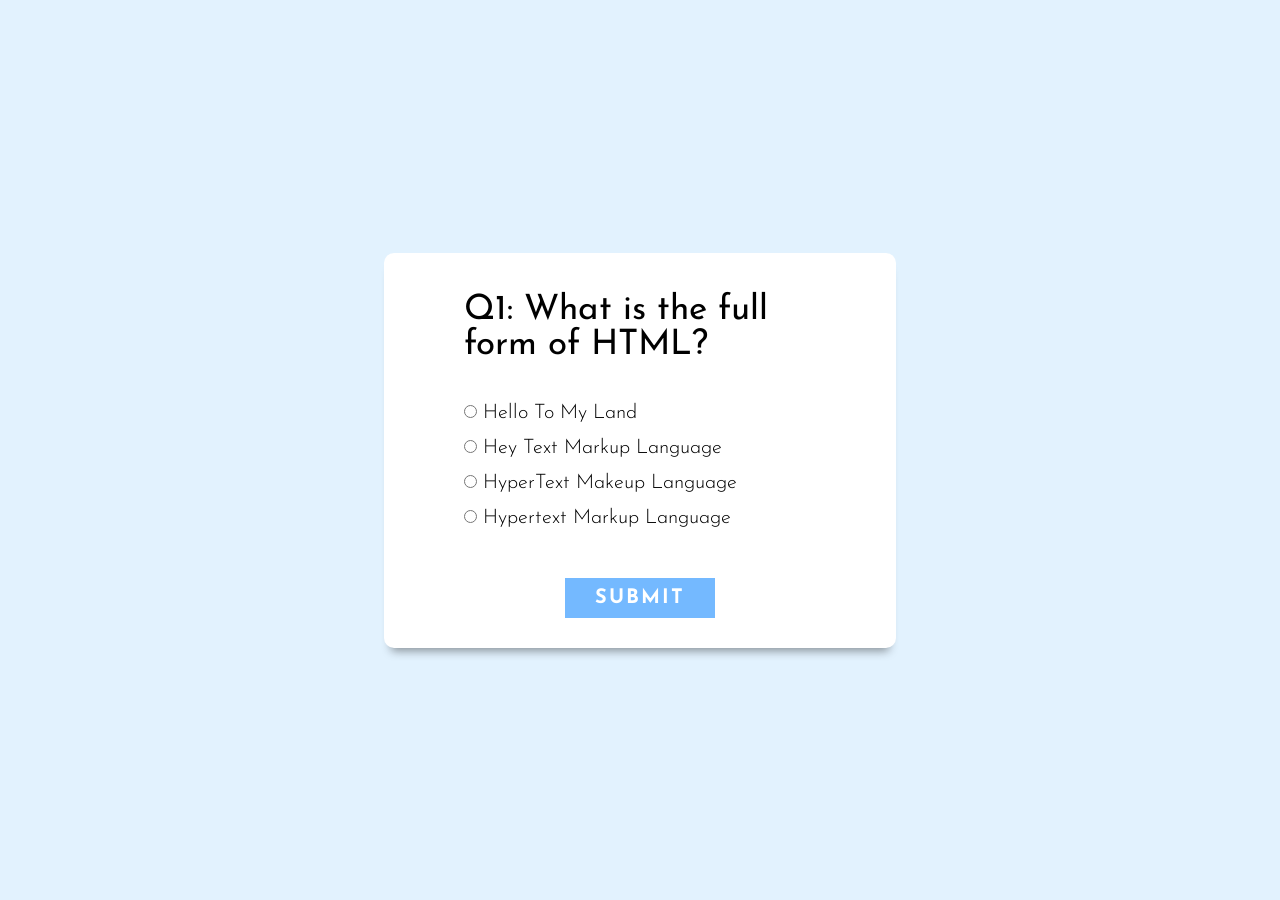
<file: final project 2/index.html>
<!DOCTYPE html>
<html lang="en">
<head>
    <meta charset="UTF-8">
    <meta name="viewport" content="width=device-width, initial-scale=1.0">
    <title>SPHATIC</title>
    <link rel="stylesheet" href="style.css">
</head>
<body>

   <div class="main-div">
       <div class="inner-div">
           <h2 class="question">Question comes here</h2>
           <ul>
               <li>
                   <input type="radio" name="answer" id="ans1" class="answer">
                   <label for="ans1" id="option1">Answer Options</label>
               </li>
               <li>
                <input type="radio" name="answer" id="ans2" class="answer">
                <label for="ans2" id="option2">Answer Options</label>
            </li>
            <li>
                <input type="radio" name="answer" id="ans3" class="answer">
                <label for="ans3" id="option3">Answer Options</label>
            </li>
            <li>
                <input type="radio" name="answer" id="ans4" class="answer">
                <label for="ans4" id="option4">Answer Options</label>
            </li>
           </ul>
           <button id="submit">submit</button>
           <div id="showScore" class="scoreArea"></div>
       </div>
      
   </div>
    
    <script src="scipt.js"></script>
</body>
</html>
</file>
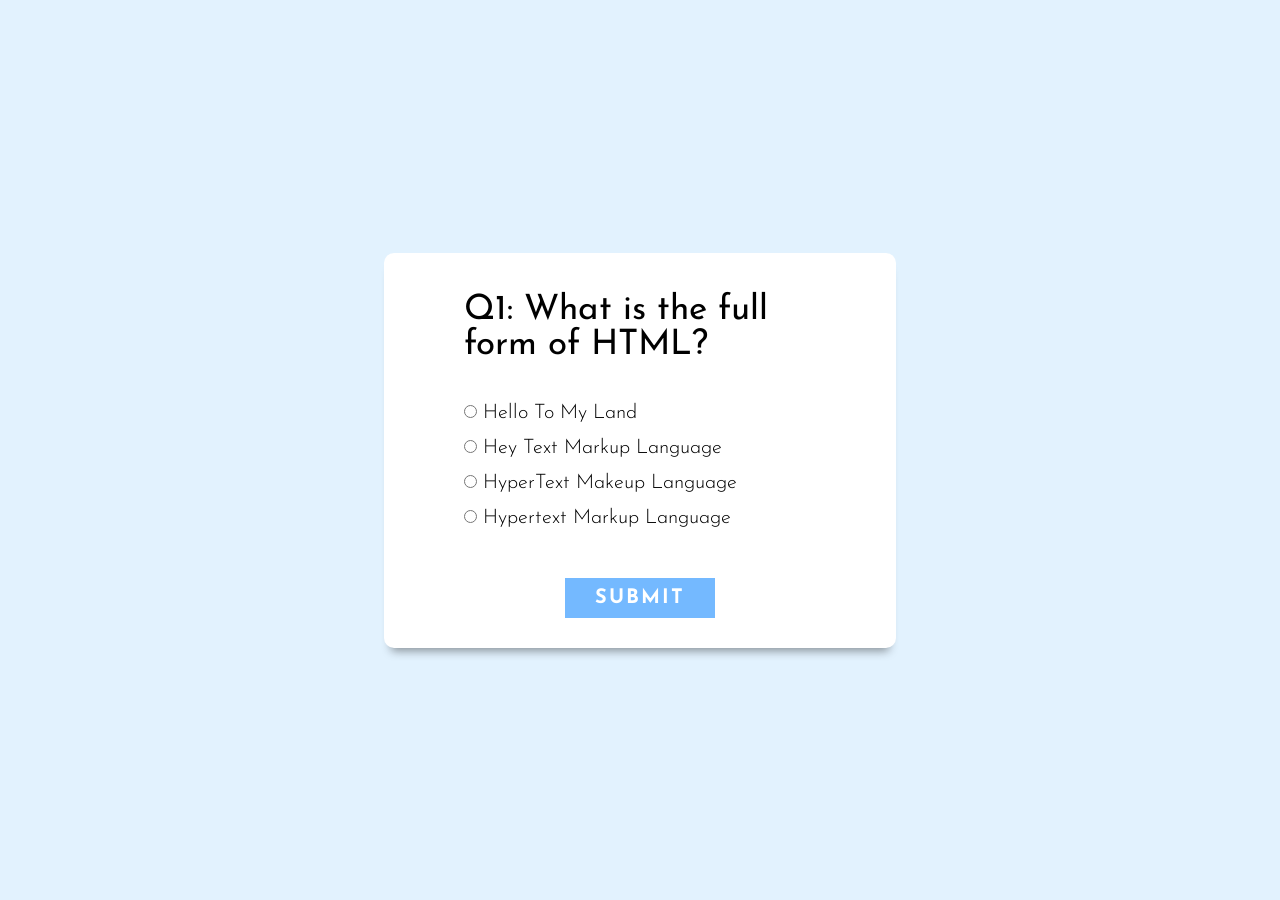
<file: final project 2/chemistry.html>
<!DOCTYPE html>
<html lang="en">
<head>
    <meta charset="UTF-8">
    <meta name="viewport" content="width=device-width, initial-scale=1.0">
    <title>SPHATIC</title>
    <link rel="stylesheet" href="style.css">
</head>
<body>

   <div class="main-div">
       <div class="inner-div">
           <h2 class="question">Question comes here</h2>
           <ul>
               <li>
                   <input type="radio" name="answer" id="ans1" class="answer">
                   <label for="ans1" id="option1">Answer Options</label>
               </li>
               <li>
                <input type="radio" name="answer" id="ans2" class="answer">
                <label for="ans2" id="option2">Answer Options</label>
            </li>
            <li>
                <input type="radio" name="answer" id="ans3" class="answer">
                <label for="ans3" id="option3">Answer Options</label>
            </li>
            <li>
                <input type="radio" name="answer" id="ans4" class="answer">
                <label for="ans4" id="option4">Answer Options</label>
            </li>
            </ul>
           <button id="submit">submit</button>
           <div id="showScore" class="scoreArea"></div>
       </div>
      
   </div>
    
    <script src="chemistry.js"></script>
</body>
</html>
</file>
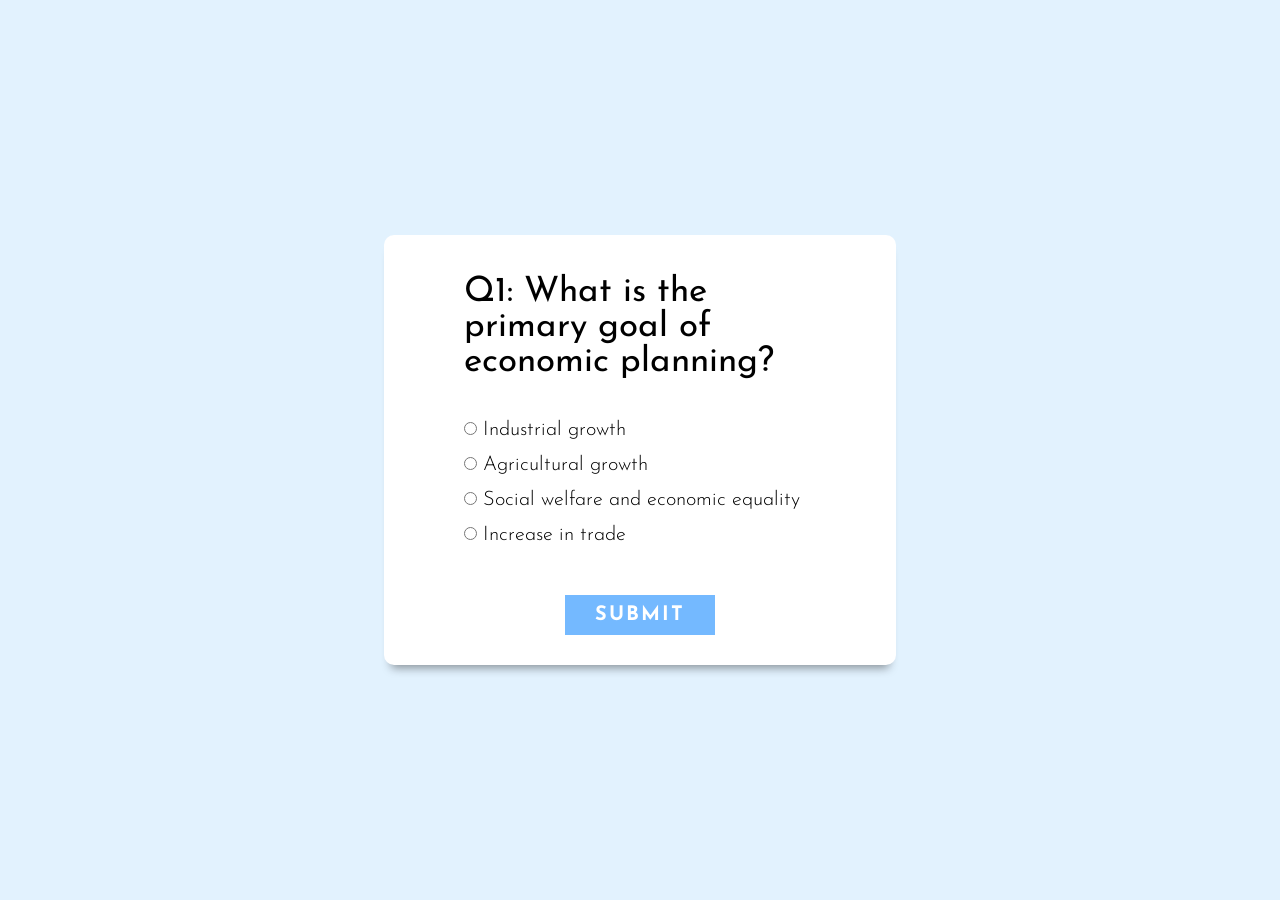
<file: final project 2/economics.html>
<!DOCTYPE html>
<html lang="en">
<head>
    <meta charset="UTF-8">
    <meta name="viewport" content="width=device-width, initial-scale=1.0">
    <title>SPHATIC</title>
    <link rel="stylesheet" href="style.css">
</head>
<body>

   <div class="main-div">
       <div class="inner-div">
           <h2 class="question">Question comes here</h2>
           <ul>
               <li>
                   <input type="radio" name="answer" id="ans1" class="answer">
                   <label for="ans1" id="option1">Answer Options</label>
               </li>
               <li>
                <input type="radio" name="answer" id="ans2" class="answer">
                <label for="ans2" id="option2">Answer Options</label>
            </li>
            <li>
                <input type="radio" name="answer" id="ans3" class="answer">
                <label for="ans3" id="option3">Answer Options</label>
            </li>
            <li>
                <input type="radio" name="answer" id="ans4" class="answer">
                <label for="ans4" id="option4">Answer Options</label>
            </li>
            </ul>
           <button id="submit">submit</button>
           <div id="showScore" class="scoreArea"></div>
       </div>
      
   </div>
    
    <script src="economics.js"></script>
</body>
</html>
</file>
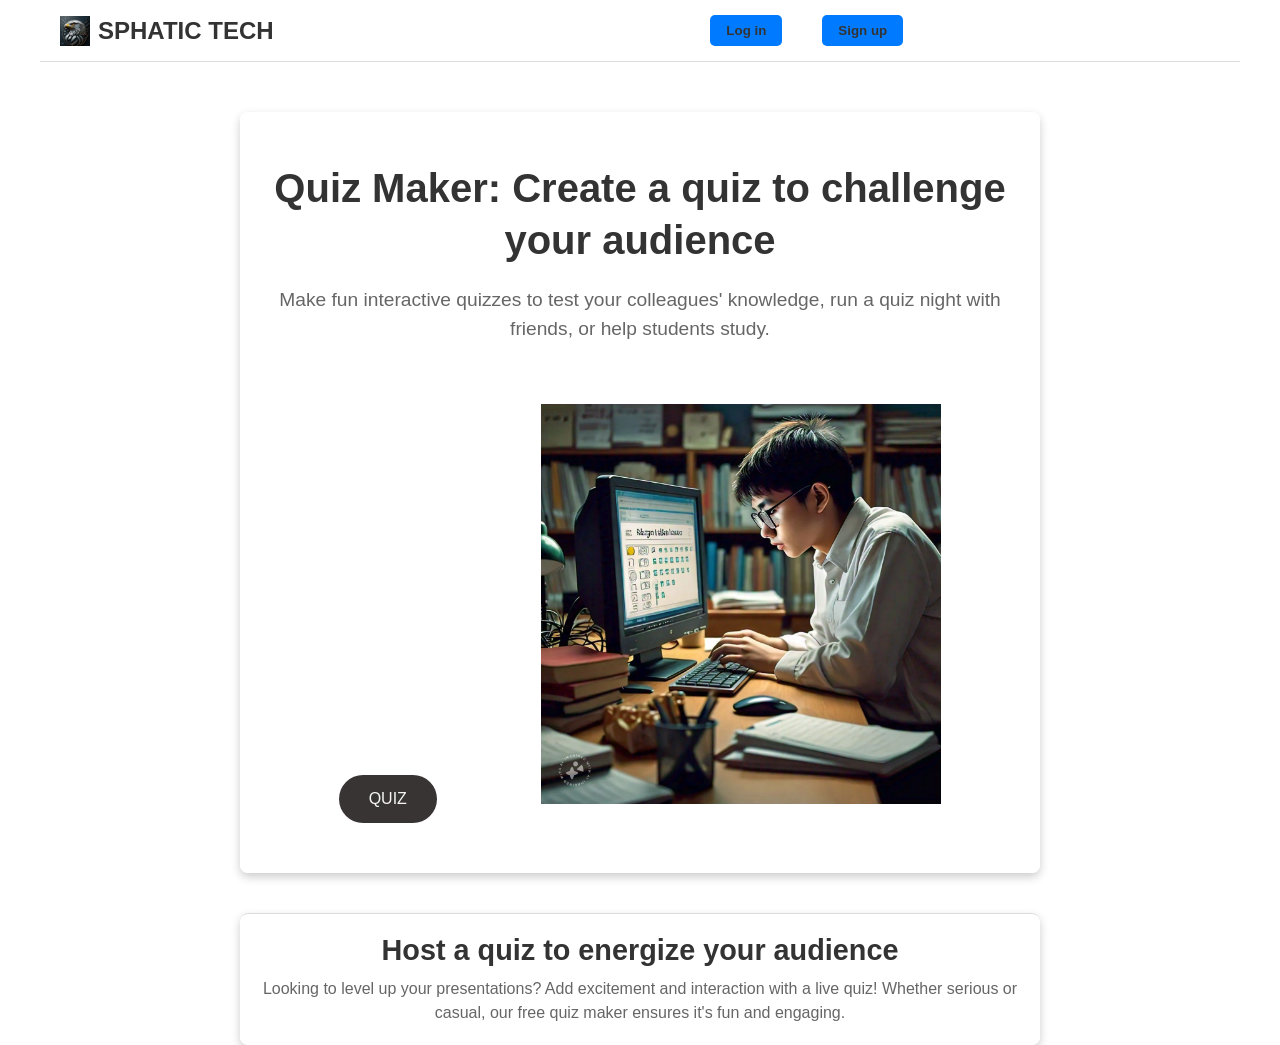
<file: final project 2/first.html>
<!DOCTYPE html>
<html lang="en">
<head>
    <meta charset="UTF-8">
    <meta name="viewport" content="width=device-width, initial-scale=1.0">
    <title>SPHATIC TECH</title>
    <style>
        /* General Reset */
        * {
            margin: 0;
            padding: 0;
            box-sizing: border-box;
            font-family: Arial, sans-serif;
        }

        /* Body Styling */
        body {
            display: flex;
            flex-direction: column;
            align-items: center;
            background-image: url("https://images.pexels.com/photos/26954236/pexels-photo-26954236/free-photo-of-honeycomb-texture.jpeg?auto=compress&cs=tinysrgb&w=1260&h=750&dpr=1https://images.pexels.com/photos/26954236/pexels-photo-26954236/free-photo-of-honeycomb-texture.jpeg?auto=compress&cs=tinysrgb&w=1260&h=750&dpr=1https://images.pexels.com/photos/26954236/pexels-photo-26954236/free-photo-of-honeycomb-texture.jpeg?auto=compress&cs=tinysrgb&w=1260&h=750&dpr=1");
            background-size: cover;
            background-position: center;
            color: #333;
        }

        /* Header Styling */
        .header {
            width: 100%;
            max-width: 1200px;
            display: flex;
            justify-content: space-between;
            align-items: center;
            padding: 15px 20px;
            background-color: rgba(255, 255, 255, 0.9);
            border-bottom: 1px solid #ddd;
        }

        .header .logo {
            font-size: 24px;
            font-weight: bold;
            color: #333;
            display: flex;
            align-items: center;
        }

        .header .logo img {
            height: 30px;
            margin-right: 8px;
        }

        .nav-links {
            display: flex;
            align-items: center;
            gap: 20px;
        }

        .nav-links a {
            text-decoration: none;
            color: #333;
            font-weight: 600;
        }

        .header button {
            /* margin-left: 100PX; */
            padding: 8px 16px;
            background-color: #007bff;
            color: #fff;
            border: none;
            border-radius: 5px;
            font-weight: bold;
            cursor: pointer;
        }

        /* Main Section */
        .main {
            max-width: 800px;
            text-align: center;
            padding: 50px 20px;
            background-color: rgba(255, 255, 255, 0.9);
            margin-top: 50px;
            border-radius: 8px;
            box-shadow: 0 4px 10px rgba(0, 0, 0, 0.2);
            /* text-decoration: none; */
        }

        .main h1 {
            font-size: 2.5rem;
            color: #333;
            margin-bottom: 20px;
            line-height: 1.3;
        }

        .main p {
            font-size: 1.2rem;
            color: #666;
            margin-bottom: 30px;
            line-height: 1.5;
        }

        .create-quiz-btn {
            padding: 15px 30px;
            font-size: 1rem;
            background-color: #393434;
            color: #ffffff;
            border: none;
            border-radius: 30px;
            cursor: pointer;
            transition: background-color 0.3s;
            /* text-decoration: none; */
        }

        .create-quiz-btn:hover {
            background-color: #70777c;
        }

        .custom-link {
        color: whitesmoke ; 
        text-decoration: none;
        }

        /* .custom-link:hover { */
        /* color: orange; Change color on hover */
        /* } */

         .custom-link:visited {
        color: white; /* Change color after visit */
        } 

        /* Image and Additional Content */
        .quiz-image {
            margin-left: 100px;
            margin-top: 30px;
            width: 100%;
            max-width: 400px;
        }

        /* Footer Section */
        .footer {
            max-width: 800px;
            text-align: center;
            margin-top: 40px;
            padding: 20px;
            background-color: rgba(255, 255, 255, 0.9);
            border-top: 1px solid #ddd;
            border-radius: 8px;
            box-shadow: 0 4px 10px rgba(0, 0, 0, 0.2);
        }

        .footer h2 {
            font-size: 1.8rem;
            color: #333;
            margin-bottom: 10px;
        }

        .footer p {
            font-size: 1rem;
            color: #666;
            line-height: 1.5;
        }

    </style>
</head>
<body>

    <!-- Header Section -->
    <header class="header">
        <div class="logo">
            <img src="WhatsApp Image 2024-11-06 at 5.29.54 PM.jpeg" alt="Mentimeter Logo">
            <span>SPHATIC TECH</span>
        </div>
        <nav class="nav-links">
            <!-- <a href="#">KGDD</a>
            <a href="#">DFG</a>
            <a href="#">DFG</a>
            <a href="#">DFG</a> -->
            <a href="#"></a> 
            <a href="#"></a>
            <a href="#"></a>
            <a href="#"></a>
            <a href="#"></a>
            <a href="#"></a> 
            <a href="#"></a>
            <button><a href="home.html" class="custom-link">Log in</button>
            <button><a href="home.html" class="custom-link">Sign up</button>
        </nav>
    </header>

    <!-- Main Section -->
    <section class="main">
        <h1>Quiz Maker: Create a quiz to challenge your audience</h1>
        <p>Make fun interactive quizzes to test your colleagues' knowledge, run a quiz night with friends, or help students study.</p>
        <button class="create-quiz-btn"><a href="home.html" class="custom-link">QUIZ</button>
        <img src="WhatsApp Image 2024-11-06 at 6.02.09 PM.jpeg" alt="Quiz Example Image" class="quiz-image">
    </section>

    <!-- Footer Section -->
    <section class="footer">
        <h2>Host a quiz to energize your audience</h2>
        <p>Looking to level up your presentations? Add excitement and interaction with a live quiz! Whether serious or casual, our free quiz maker ensures it's fun and engaging.</p>
    </section>

</body>
</html>
</file>
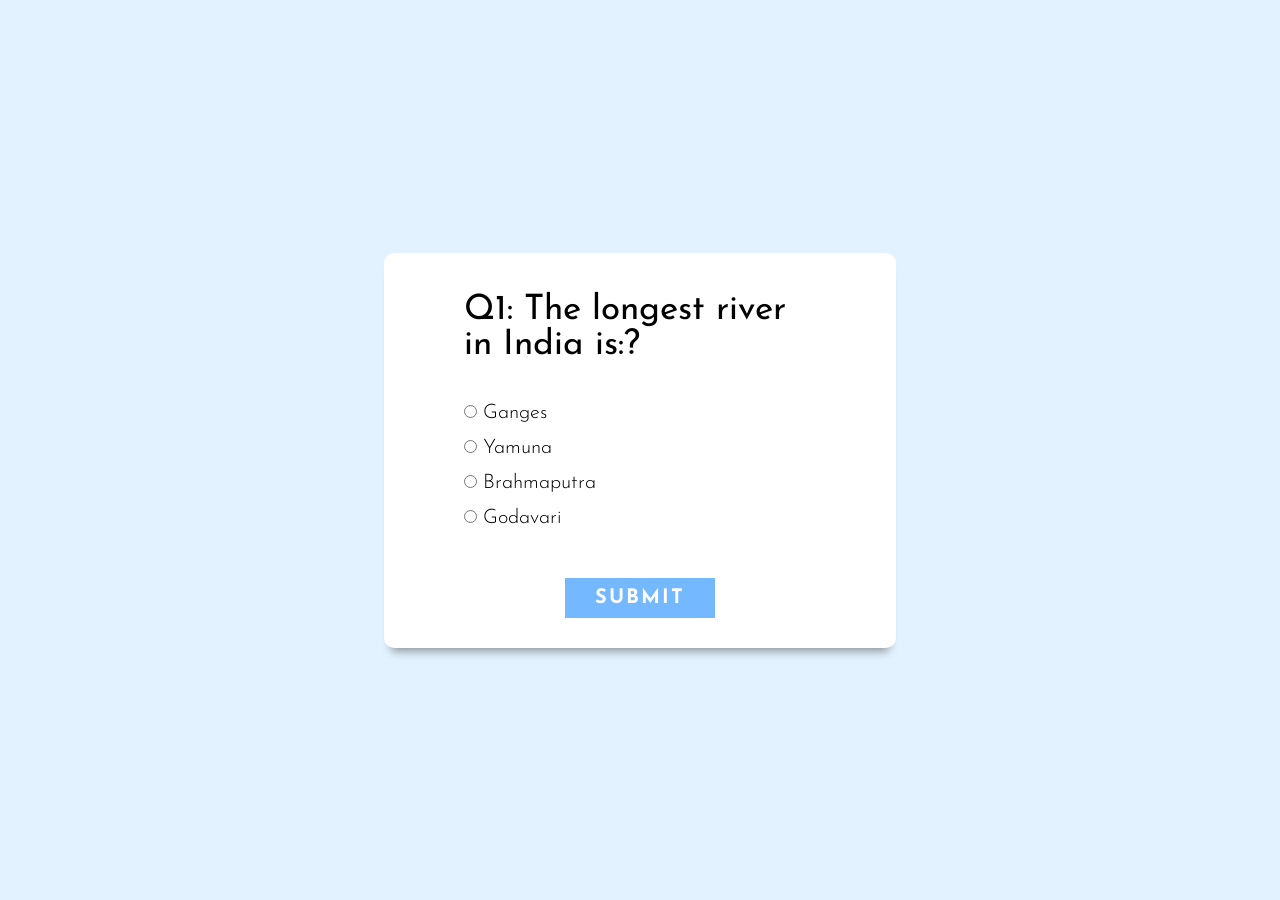
<file: final project 2/geography.html>
<!DOCTYPE html>
<html lang="en">
<head>
    <meta charset="UTF-8">
    <meta name="viewport" content="width=device-width, initial-scale=1.0">
    <title>SPHATIC</title>
    <link rel="stylesheet" href="style.css">
</head>
<body>

   <div class="main-div">
       <div class="inner-div">
           <h2 class="question">Question comes here</h2>
           <ul>
               <li>
                   <input type="radio" name="answer" id="ans1" class="answer">
                   <label for="ans1" id="option1">Answer Options</label>
               </li>
               <li>
                <input type="radio" name="answer" id="ans2" class="answer">
                <label for="ans2" id="option2">Answer Options</label>
            </li>
            <li>
                <input type="radio" name="answer" id="ans3" class="answer">
                <label for="ans3" id="option3">Answer Options</label>
            </li>
            <li>
                <input type="radio" name="answer" id="ans4" class="answer">
                <label for="ans4" id="option4">Answer Options</label>
            </li>
            </ul>
           <button id="submit">submit</button>
           <div id="showScore" class="scoreArea"></div>
       </div>
      
   </div>
    
    <script src="geography.js"></script>
</body>
</html>
</file>
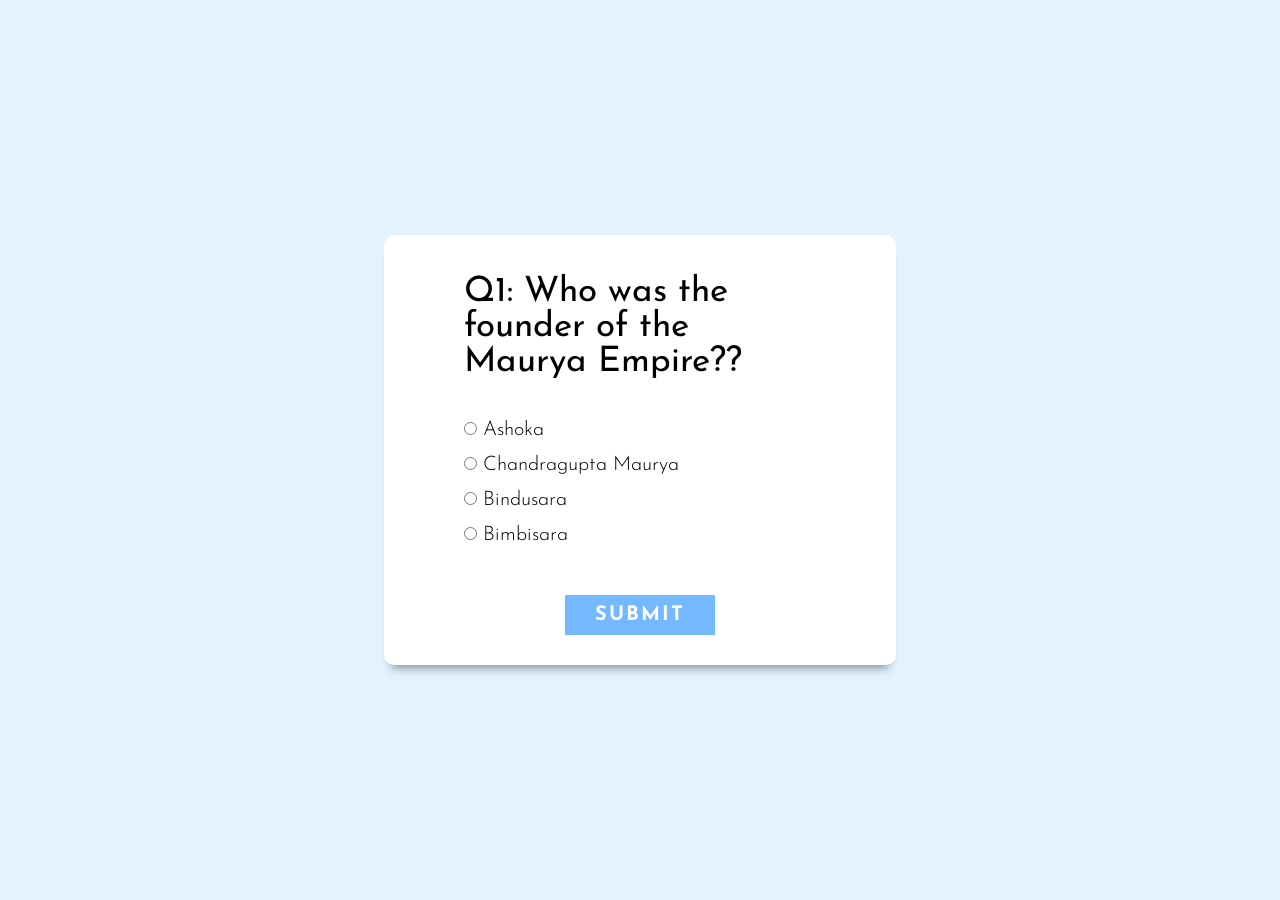
<file: final project 2/history.html>
<!DOCTYPE html>
<html lang="en">
<head>
    <meta charset="UTF-8">
    <meta name="viewport" content="width=device-width, initial-scale=1.0">
    <title>SPHATIC</title>
    <link rel="stylesheet" href="style.css">
</head>
<body>

   <div class="main-div">
       <div class="inner-div">
           <h2 class="question">Question comes here</h2>
           <ul>
               <li>
                   <input type="radio" name="answer" id="ans1" class="answer">
                   <label for="ans1" id="option1">Answer Options</label>
               </li>
               <li>
                <input type="radio" name="answer" id="ans2" class="answer">
                <label for="ans2" id="option2">Answer Options</label>
            </li>
            <li>
                <input type="radio" name="answer" id="ans3" class="answer">
                <label for="ans3" id="option3">Answer Options</label>
            </li>
            <li>
                <input type="radio" name="answer" id="ans4" class="answer">
                <label for="ans4" id="option4">Answer Options</label>
            </li>
            </ul>
           <button id="submit">submit</button>
           <div id="showScore" class="scoreArea"></div>
       </div>
      
   </div>
    
    <script src="history.js"></script>
</body>
</html>
</file>
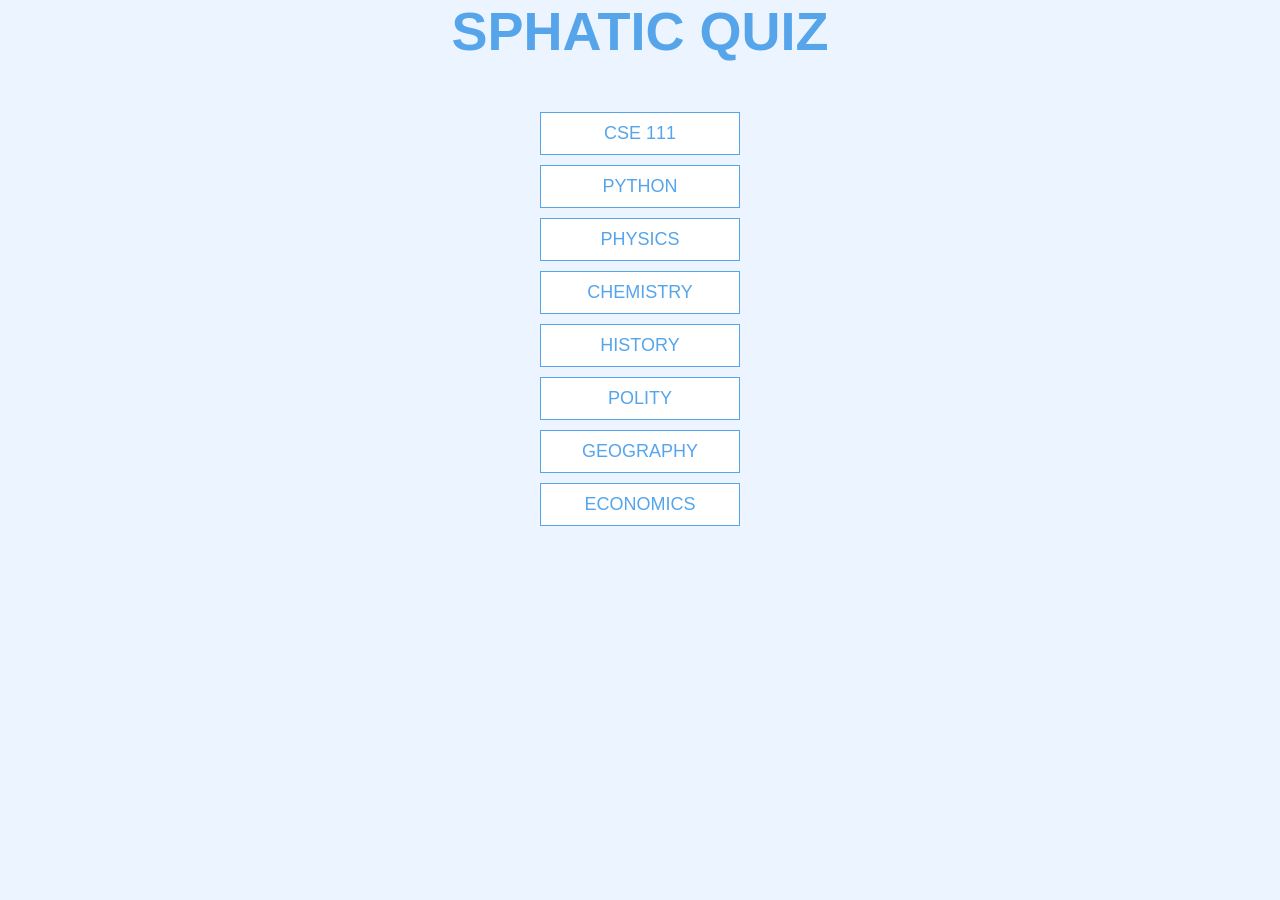
<file: final project 2/home.html>
<!DOCTYPE html>
<html lang="en">
<head>
    <meta charset="UTF-8">
    <meta name="viewport" content="width=device-width, initial-scale=1.0">
    <title>SPHATIC EDU-TECH</title>
    <link rel="stylesheet" href="app.css">
</head>
<body>
    <div class=".container">
        <div id="home" class="flex-center flex-column">
            <h1> SPHATIC QUIZ</h1>
            <a class="btn" href="/index.html">CSE 111</a>
            <a class="btn" href="/python.html">PYTHON</a>
            <a class="btn" href="/physics.html">PHYSICS</a>
            <a class="btn" href="/chemistry.html">CHEMISTRY</a>
            <a class="btn" href="/history.html">HISTORY</a>
            <a class="btn" href="/polity.html">POLITY</a>
            <a class="btn" href="/geography.html">GEOGRAPHY</a>
            <a class="btn" href="/economics.html">ECONOMICS</a>
        
        </div>
    </div>        
</body>
</html>
</file>
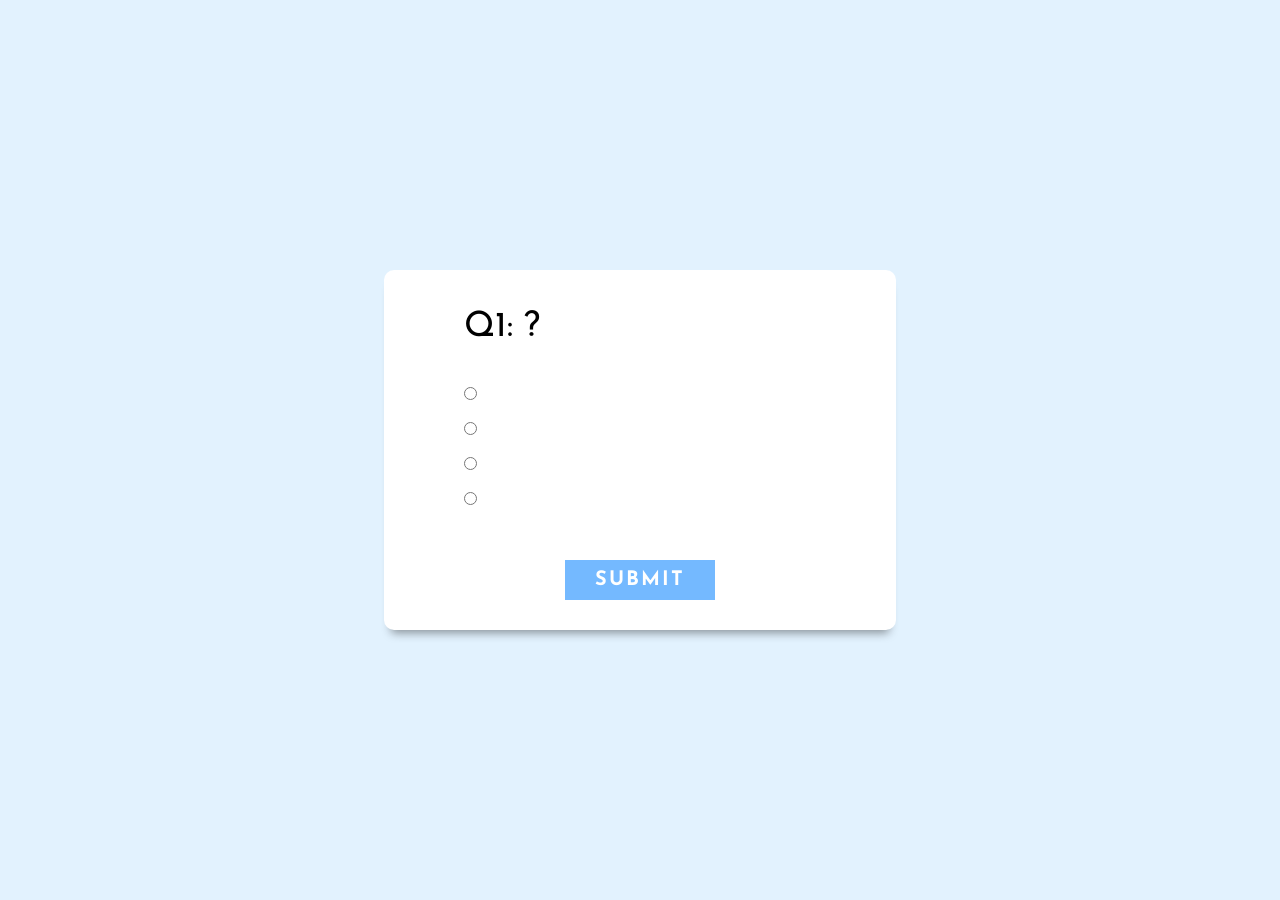
<file: final project 2/physics.html>
<!DOCTYPE html>
<html lang="en">
<head>
    <meta charset="UTF-8">
    <meta name="viewport" content="width=device-width, initial-scale=1.0">
    <title>SPHATIC</title>
    <link rel="stylesheet" href="style.css">
</head>
<body>

   <div class="main-div">
       <div class="inner-div">
           <h2 class="question">Question comes here</h2>
           <ul>
               <li>
                   <input type="radio" name="answer" id="ans1" class="answer">
                   <label for="ans1" id="option1">Answer Options</label>
               </li>
               <li>
                <input type="radio" name="answer" id="ans2" class="answer">
                <label for="ans2" id="option2">Answer Options</label>
            </li>
            <li>
                <input type="radio" name="answer" id="ans3" class="answer">
                <label for="ans3" id="option3">Answer Options</label>
            </li>
            <li>
                <input type="radio" name="answer" id="ans4" class="answer">
                <label for="ans4" id="option4">Answer Options</label>
            </li>
           </ul>
           <button id="submit">submit</button>
           <div id="showScore" class="scoreArea"></div>
       </div>
      
   </div>
    
    <script src="physics.js"></script>
</body>
</html>
</file>
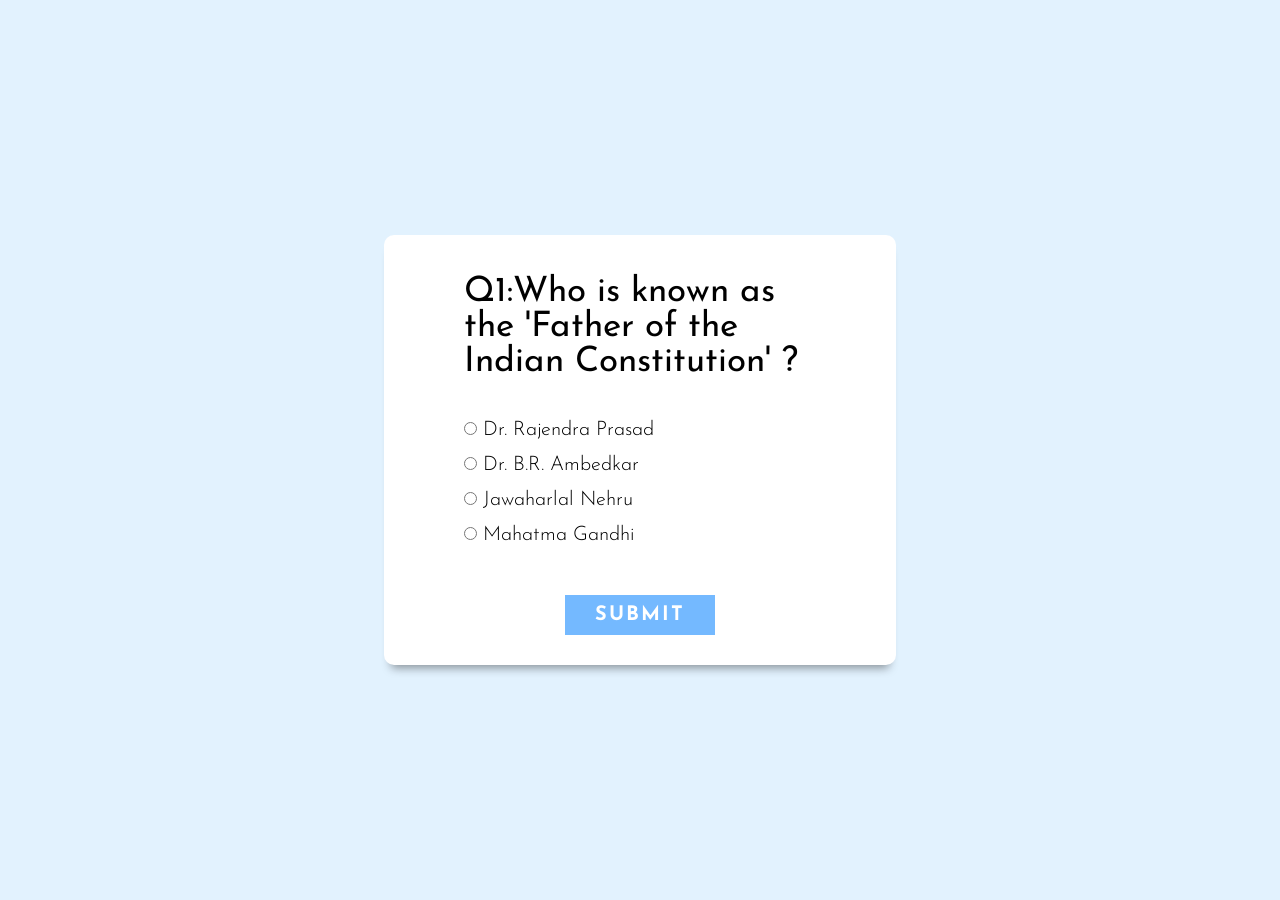
<file: final project 2/polity.html>
<!DOCTYPE html>
<html lang="en">
<head>
    <meta charset="UTF-8">
    <meta name="viewport" content="width=device-width, initial-scale=1.0">
    <title>SPHATIC</title>
    <link rel="stylesheet" href="style.css">
</head>
<body>

   <div class="main-div">
       <div class="inner-div">
           <h2 class="question">Question comes here</h2>
           <ul>
               <li>
                   <input type="radio" name="answer" id="ans1" class="answer">
                   <label for="ans1" id="option1">Answer Options</label>
               </li>
               <li>
                <input type="radio" name="answer" id="ans2" class="answer">
                <label for="ans2" id="option2">Answer Options</label>
            </li>
            <li>
                <input type="radio" name="answer" id="ans3" class="answer">
                <label for="ans3" id="option3">Answer Options</label>
            </li>
            <li>
                <input type="radio" name="answer" id="ans4" class="answer">
                <label for="ans4" id="option4">Answer Options</label>
            </li>
            </ul>
           <button id="submit">submit</button>
           <div id="showScore" class="scoreArea"></div>
       </div>
      
   </div>
    
    <script src="polity.js"></script>
</body>
</html>
</file>
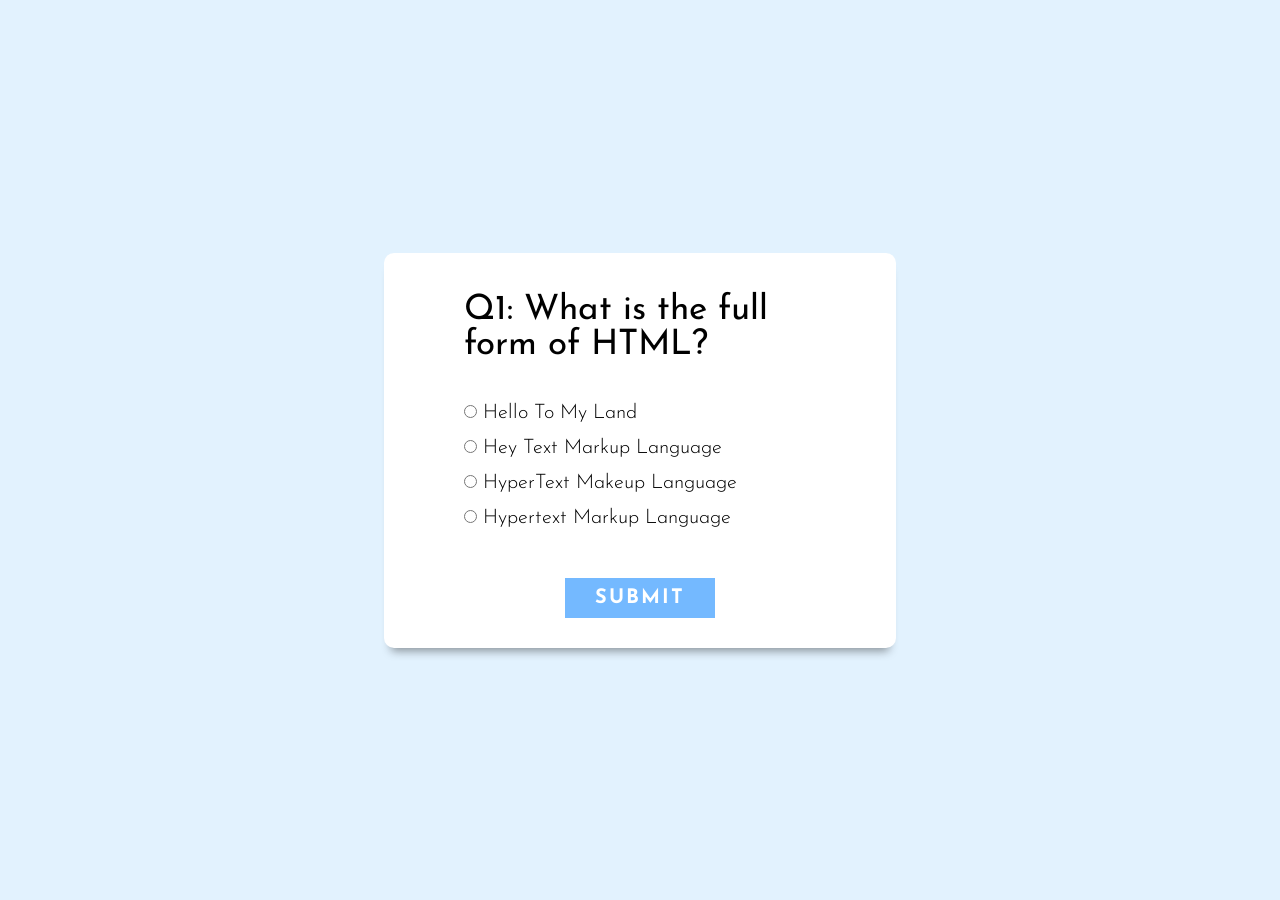
<file: final project 2/python.html>
<!DOCTYPE html>
<html lang="en">
<head>
    <meta charset="UTF-8">
    <meta name="viewport" content="width=device-width, initial-scale=1.0">
    <title>SPHATIC</title>
    <link rel="stylesheet" href="style.css">
</head>
<body>

   <div class="main-div">
       <div class="inner-div">
           <h2 class="question">Question comes here</h2>
           <ul>
               <li>
                   <input type="radio" name="answer" id="ans1" class="answer">
                   <label for="ans1" id="option1">Answer Options</label>
               </li>
               <li>
                <input type="radio" name="answer" id="ans2" class="answer">
                <label for="ans2" id="option2">Answer Options</label>
            </li>
            <li>
                <input type="radio" name="answer" id="ans3" class="answer">
                <label for="ans3" id="option3">Answer Options</label>
            </li>
            <li>
                <input type="radio" name="answer" id="ans4" class="answer">
                <label for="ans4" id="option4">Answer Options</label>
            </li>
            </ul>
           <button id="submit">submit</button>
           <div id="showScore" class="scoreArea"></div>
       </div>
      
   </div>
    
    <script src="python.js"></script>
</body>
</html>
</file>
<file: final project 2/style.css>
@import url("https://fonts.googleapis.com/css2?family=Josefin+Sans:wght@300;400&display=swap");

* {
  margin: 0;
  padding: 0;
  box-sizing: border-box;
  font-family: "Josefin Sans", sans-serif;
  font-weight: 300;
}

html {
  font-size: 62.5%;
}

.main-div {
  width: 100vw;
  min-height: 100vh;
  display: grid;
  place-items: center;
  background-color: hsl(206, 92%, 94%);
}

.inner-div {
  width: 40vw;
  padding: 3rem 8rem;
  background-color: #fff;
  border-radius: 1rem;
  box-shadow: 0 1rem 1rem -0.7rem rgba(0, 0, 0, 0.4);
}

.inner-div h2 {
  font-size: 3.5rem;
  font-weight: 400;
  margin: 1rem 0 4rem 0;
}

.inner-div li {
  font-size: 2rem;
  list-style: none;
  margin-top: 1.5rem;
}

input {
  cursor: pointer;
}

#submit,
.btn {
  padding: 1rem 3rem;
  outline: none;
  margin: auto;
  display: block;
  margin-top: 5rem;
  font-size: 2rem;
  font-weight: bold;
  text-transform: uppercase;
  background-color: #74b9ff;
  border: none;
  color: #fff;
  letter-spacing: 0.2rem;
}

#submit:hover {
  background-color: #0984e3;
  cursor: pointer;
}

#showScore {
  background-color: #dfe6e9;
  margin-top: 3rem;
  padding: 3rem 5rem;
  box-shadow: 0 1rem 1rem -0.8rem rgba(0, 0, 0, 0.4);
}

#showScore h3 {
  font-size: 3rem;
  text-align: center;
}

.scoreArea {
  display: none;
}

.btn {
  margin-top: 2rem;
  background-color: #55efc4;
  color: #2d3436;
}

.btn:hover {
  background-color: #00b894;
  color: #fff;
}
</file>
<file: final project 2/app.css>
:root {
    background-color: #ecf5ff;
    font-size: 62.5%;
  }
  
  * {
    box-sizing: border-box;
    font-family: Arial, Helvetica, sans-serif;
    margin: 0;
    padding: 0;
    color: #333;
  }
  
  h1,
  h2,
  h3,
  h4 {
    margin-bottom: 1rem;
  }
  
  h1 {
    font-size: 5.4rem;
    color: #56a5eb;
    margin-bottom: 5rem;
  }
  
  h1 > span {
    font-size: 2.4rem;
    font-weight: 500;
  }
  
  h2 {
    font-size: 4.2rem;
    margin-bottom: 4rem;
    font-weight: 700;
  }
  
  h3 {
    font-size: 2.8rem;
    font-weight: 500;
  }
  
  /* UTILITIES */
  
  .container {
    width: 100vw;
    height: 100vh;
    display: flex;
    justify-content: center;
    align-items: center;
    max-width: 80rem;
    margin: 0 auto;
  }
  
  .container > * {
    width: 100%;
  }
  
  .flex-column {
    display: flex;
    flex-direction: column;
  }
  
  .flex-center {
    justify-content: center;
    align-items: center;
  }
  
  .justify-center {
    justify-content: center;
  }
  
  .text-center {
    text-align: center;
  }
  
  .hidden {
    display: none;
  }
  
  /* BUTTONS */
  .btn {
    font-size: 1.8rem;
    padding: 1rem 0;
    width: 20rem;
    text-align: center;
    border: 0.1rem solid #56a5eb;
    margin-bottom: 1rem;
    text-decoration: none;
    color: #56a5eb;
    background-color: white;
  }
  
  .btn:hover {
    cursor: pointer;
    box-shadow: 0 0.4rem 1.4rem 0 rgba(86, 185, 235, 0.5);
    transform: translateY(-0.1rem);
    transition: transform 150ms;
  }
  
  .btn[disabled]:hover {
    cursor: not-allowed;
    box-shadow: none;
    transform: none;
  }
</file>
